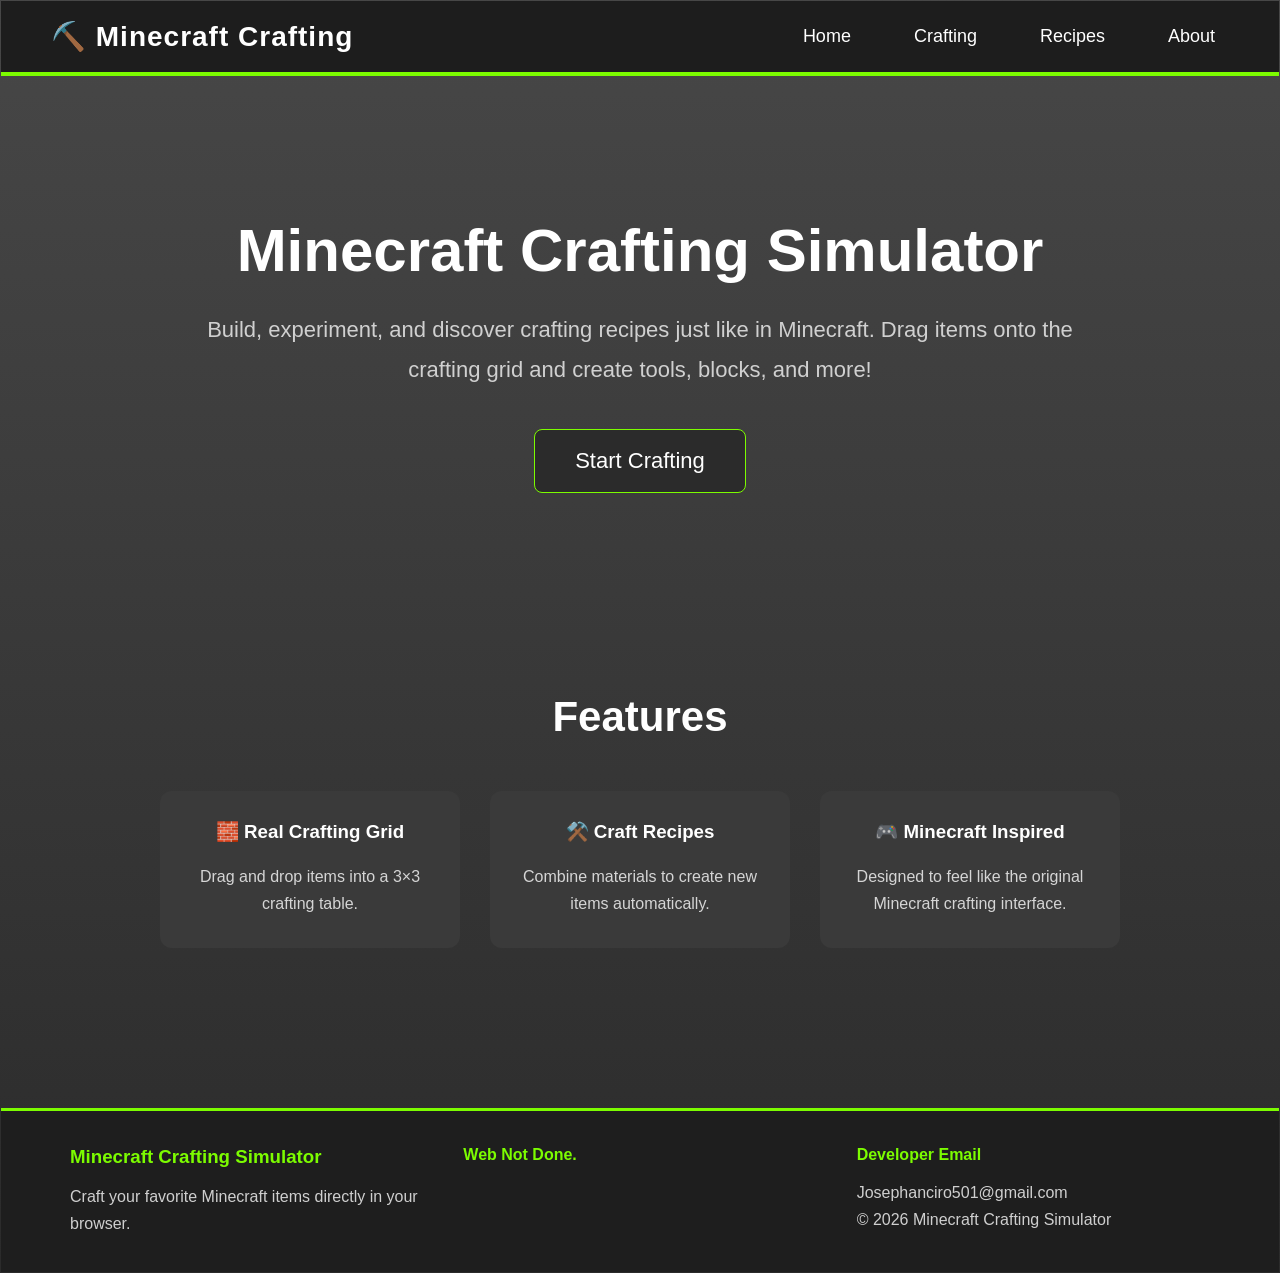
<file: index.html>
<!DOCTYPE html>
<html lang="en">
<head>

    <meta charset="UTF-8">
    <meta name="viewport" content="width=device-width, initial-scale=1.0">

    <title>Minecraft Crafting | Home</title>
    <link rel="icon" type="image/png" href="https://static.wikia.nocookie.net/minecraft_gamepedia/images/c/c7/Grass_Block.png/revision/latest/thumbnail/width/360/height/450?cb=20230226144250" />
    <link rel="stylesheet" href="style.css">

</head>

<body>

<!-- ================= NAVBAR ================= -->

<nav class="navbar">

    <div class="logo">
        ⛏️ Minecraft Crafting
    </div>

    <ul class="nav-links">

        <li><a href="index.html">Home</a></li>
        <li><a href="crafting.html">Crafting</a></li>
        <li><a href="recipes.html">Recipes</a></li>
        <li><a href="about.html">About</a></li>

    </ul>

</nav>

<!-- ================= HERO ================= -->

<section class="hero">

    <h1>Minecraft Crafting Simulator</h1>

    <p>

        Build, experiment, and discover crafting recipes just like in Minecraft.
        Drag items onto the crafting grid and create tools, blocks, and more!

    </p>

    <a href="crafting.html" class="start-btn">

        Start Crafting

    </a>

</section>

<!-- ================= FEATURES ================= -->

<section class="features">

    <h2>Features</h2>

    <div class="feature-grid">

        <div class="feature-card">

            <h3>🧱 Real Crafting Grid</h3>

            <p>
                Drag and drop items into a 3×3 crafting table.
            </p>

        </div>

        <div class="feature-card">

            <h3>⚒️ Craft Recipes</h3>

            <p>
                Combine materials to create new items automatically.
            </p>

        </div>

        <div class="feature-card">

            <h3>🎮 Minecraft Inspired</h3>

            <p>
                Designed to feel like the original Minecraft crafting interface.
            </p>

        </div>

    </div>

</section>



<!-- ================= FOOTER ================= -->

<footer>

    <div class="footer-container">

        <div class="footer-left">

            <h3>Minecraft Crafting Simulator</h3>

            <p>
                Craft your favorite Minecraft items directly in your browser.
            </p>

        </div>

        <div class="footer-center">

            <h4>Web Not Done.</h4>

        </div>

        <div class="footer-right">

            <h4>Developer Email</h4>

            <p>Josephanciro501@gmail.com</p>

            <p>© 2026 Minecraft Crafting Simulator</p>

        </div>

    </div>

</footer>

</body>
</html>
</file>
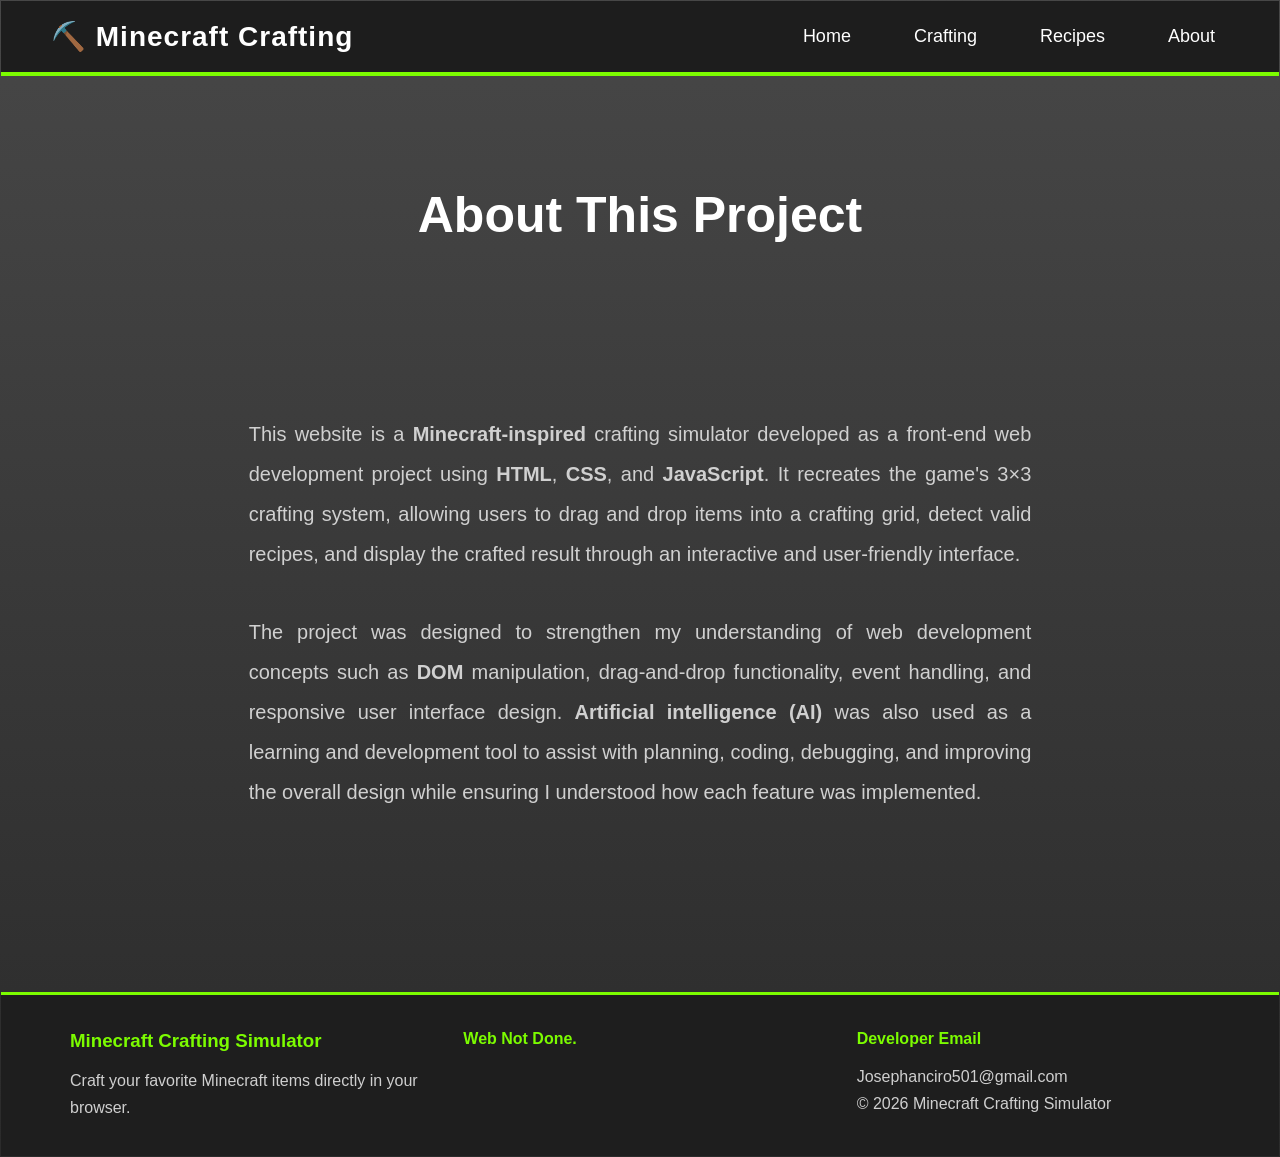
<file: about.html>
<!DOCTYPE html>
<html lang="en">
<head>

    <meta charset="UTF-8">
    <meta name="viewport" content="width=device-width, initial-scale=1.0">

    <title>Minecraft Crafting | About</title>
    <link rel="icon" type="image/png" href="https://mcheads.ru/heads/medium/front/tior.png" />
    <link rel="stylesheet" href="style.css">

</head>

<body>

<!-- ================= NAVBAR ================= -->

<nav class="navbar">

    <div class="logo">
        ⛏️ Minecraft Crafting
    </div>

    <ul class="nav-links">

        <li><a href="index.html">Home</a></li>
        <li><a href="crafting.html">Crafting</a></li>
        <li><a href="recipes.html">Recipes</a></li>
        <li><a href="about.html">About</a></li>

    </ul>

</nav>

<!-- ================= ABOUT ================= -->

<section class="about">

    <h2>About This Project</h2>

    <p>

        This website is a <b>Minecraft-inspired</b> crafting simulator developed as a front-end web development project using <b>HTML</b>, <b>CSS</b>, and <b>JavaScript</b>. It recreates the game's 3×3 crafting system, allowing users to drag and drop items into a crafting grid, detect valid recipes, and display the crafted result through an interactive and user-friendly interface.

    </p>
    <br>
    <p>

        The project was designed to strengthen my understanding of web development concepts such as <b>DOM</b> manipulation, drag-and-drop functionality, event handling, and responsive user interface design. <b>Artificial intelligence (AI)</b> was also used as a learning and development tool to assist with planning, coding, debugging, and improving the overall design while ensuring I understood how each feature was implemented.

    </p>

</section>

<!-- ================= FOOTER ================= -->

<footer>

    <div class="footer-container">

        <div class="footer-left">

            <h3>Minecraft Crafting Simulator</h3>

            <p>
                Craft your favorite Minecraft items directly in your browser.
            </p>

        </div>

        <div class="footer-center">

            <h4>Web Not Done.</h4>

        </div>

        <div class="footer-right">

            <h4>Developer Email</h4>

            <p>Josephanciro501@gmail.com</p>

            <p>© 2026 Minecraft Crafting Simulator</p>

        </div>

    </div>

</footer>

</body>
</html>
</file>
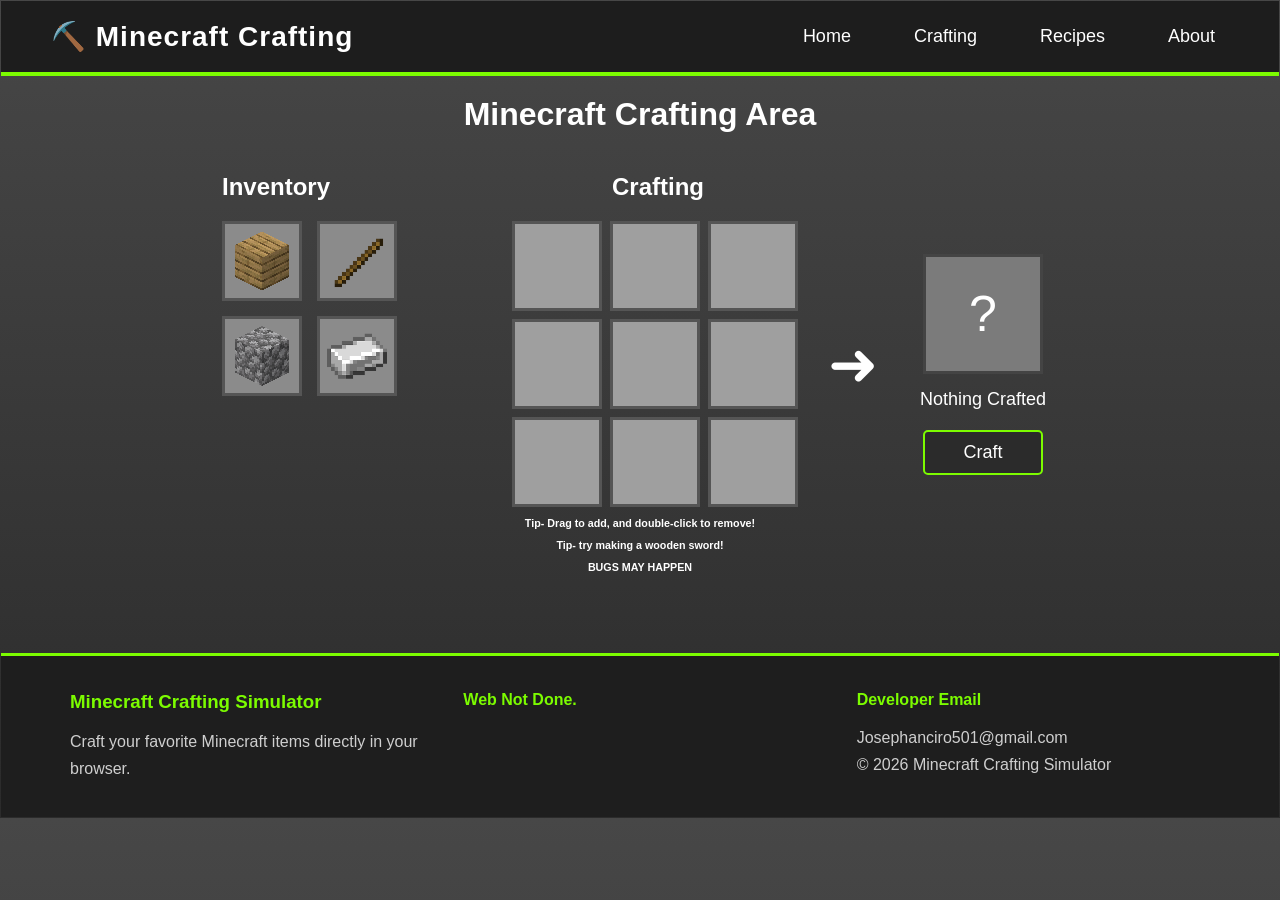
<file: crafting.html>
<!DOCTYPE html>
<html lang="en">

<head>

    <meta charset="UTF-8">
    <meta name="viewport" content="width=device-width, initial-scale=1.0">

    <title>Minecraft Crafting | Crafting</title>
    <link rel="icon" type="image/png" href="https://static.wikia.nocookie.net/minecraft_gamepedia/images/b/b7/Crafting_Table_JE4_BE3.png/revision/latest/thumbnail/width/360/height/360?cb=20191229083528" />
    <link rel="stylesheet" href="style.css">

</head>

<body>

  <nav class="navbar">

    <div class="logo">
        ⛏️ Minecraft Crafting
    </div>

    <ul class="nav-links">

        <li><a href="index.html">Home</a></li>
        <li><a href="crafting.html">Crafting</a></li>
        <li><a href="recipes.html">Recipes</a></li>
        <li><a href="about.html">About</a></li>

    </ul>

</nav>

    <h1>Minecraft Crafting Area</h1>

    <div class="container">

        <!-- INVENTORY -->

        <div class="inventory">

            <h2>Inventory</h2>

            <div class="items">

              <div class="item" draggable="true" data-item="wood">
                  <img src="images/wood.png" alt="Wood">
              </div>

              <div class="item" draggable="true" data-item="stick">
                  <img src="images/stick.png" alt="Stick">
              </div>

              <div class="item" draggable="true" data-item="stone">
                  <img src="images/stone.png" alt="Stone">
              </div>

              <div class="item" draggable="true" data-item="iron">
                  <img src="images/iron.png" alt="Iron">
              </div>

            </div>

        </div>

        <!-- CRAFTING -->

        <div class="crafting-section">

            <div id="H2"><h2>Crafting</h2></div>

            <div class="crafting-area">

                <div class="crafting-grid">

                    <div class="slot" data-index="0"></div>
                    <div class="slot" data-index="1"></div>
                    <div class="slot" data-index="2"></div>

                    <div class="slot" data-index="3"></div>
                    <div class="slot" data-index="4"></div>
                    <div class="slot" data-index="5"></div>

                    <div class="slot" data-index="6"></div>
                    <div class="slot" data-index="7"></div>
                    <div class="slot" data-index="8"></div>

                </div>

                <div class="arrow">

                    ➜

                </div>

                <div class="output">

                    <div id="result">?</div>

                    <p id="itemName">
                        Nothing Crafted
                    </p>

                    <button id="craftBtn">

                        Craft

                    </button>

                </div>

            </div>

        </div>

    </div>
    <h6>Tip- Drag to add, and double-click to remove!</h6>
    <h6>Tip- try making a wooden sword!</h6>
    <h6>BUGS MAY HAPPEN</h6>

    <footer>

    <div class="footer-container">

        <div class="footer-left">

            <h3>Minecraft Crafting Simulator</h3>

            <p>
                Craft your favorite Minecraft items directly in your browser.
            </p>

        </div>

        <div class="footer-center">

            <h4>Web Not Done.</h4>

        </div>

        <div class="footer-right">

            <h4>Developer Email</h4>

            <p>Josephanciro501@gmail.com</p>
            <p>© 2026 Minecraft Crafting Simulator</p>

        </div>

    </div>

</footer>

    <script src="recipes.js"></script>
    <script src="script.js"></script>

</body>

</html>
</file>
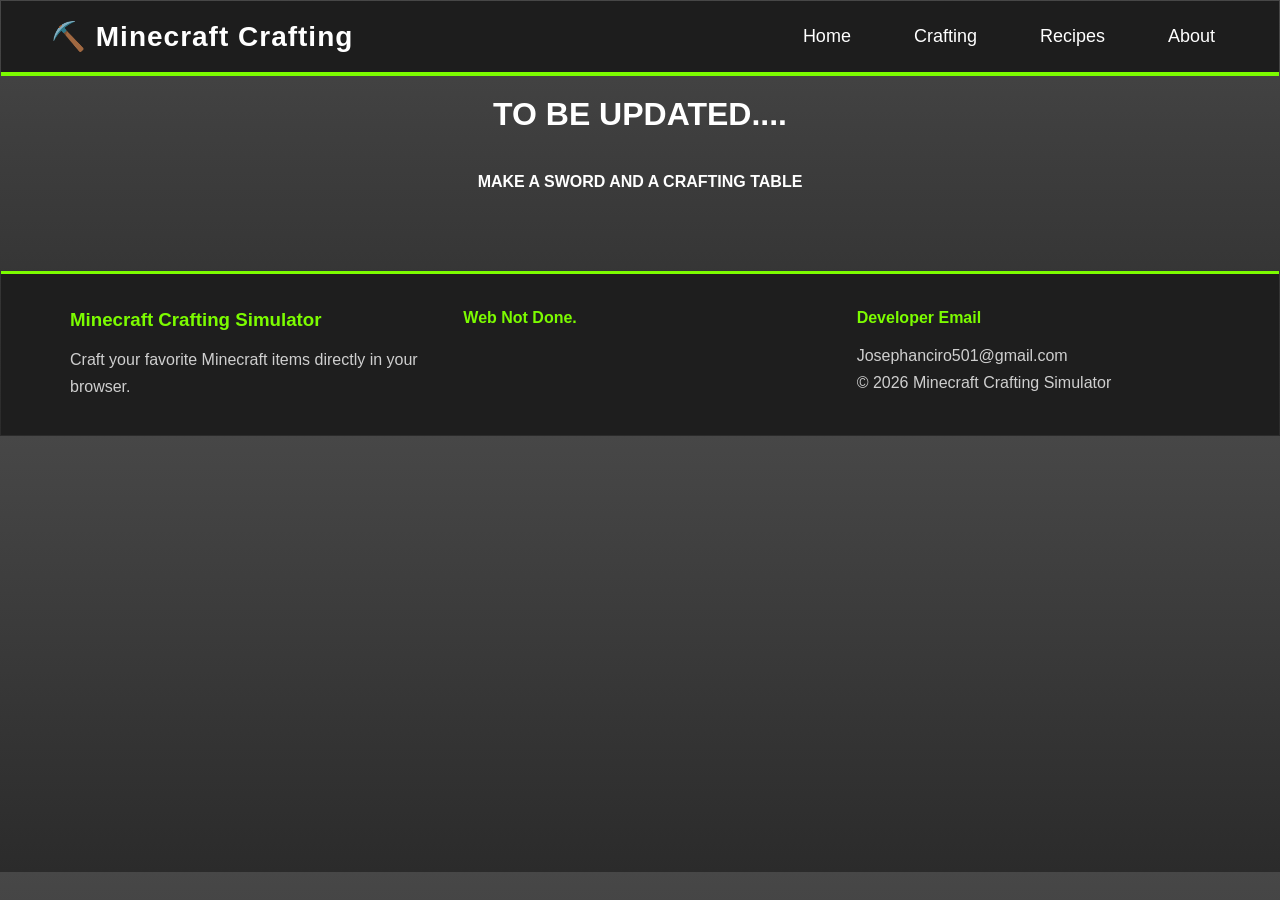
<file: recipes.html>
<!DOCTYPE html>
<html lang="en">
<head>

    <meta charset="UTF-8">
    <meta name="viewport" content="width=device-width, initial-scale=1.0">

    <title>Minecraft Crafting | Recipes </title>
    <link rel="icon" type="image/png" href="https://static.wikia.nocookie.net/minecraft_gamepedia/images/f/f2/Paper_JE2_BE2.png/revision/latest/thumbnail/width/360/height/360?cb=20230611043112" />
    <link rel="stylesheet" href="style.css">

</head>

<body>

<!-- ================= NAVBAR ================= -->

<nav class="navbar">

    <div class="logo">
        ⛏️ Minecraft Crafting
    </div>

    <ul class="nav-links">

        <li><a href="index.html">Home</a></li>
        <li><a href="crafting.html">Crafting</a></li>
        <li><a href="recipes.html">Recipes</a></li>
        <li><a href="about.html">About</a></li>

    </ul>

</nav>

<h1>TO BE UPDATED....</h1>
<h4>MAKE A SWORD AND A CRAFTING TABLE</h4>
<!-- ================= FOOTER ================= -->

<footer>

    <div class="footer-container">

        <div class="footer-left">

            <h3>Minecraft Crafting Simulator</h3>

            <p>
                Craft your favorite Minecraft items directly in your browser.
            </p>

        </div>

        <div class="footer-center">

            <h4>Web Not Done.</h4>

        </div>

        <div class="footer-right">

            <h4>Developer Email</h4>

            <p>Josephanciro501@gmail.com</p>

            <p>© 2026 Minecraft Crafting Simulator</p>

        </div>

    </div>

</footer>

</body>
</html>
</file>
<file: style.css>
*{
    margin:0;
    padding:0;
    box-sizing:border-box;
    font-family:Arial, Helvetica, sans-serif;
}

body{

    background: linear-gradient(to bottom,#474747,#2b2b2b);

    color:white;

    display:flex;

    flex-direction:column;

    align-items:center;

    padding:1px;

}

/* ========================= */
/* NAVBAR */
/* ========================= */

.navbar{

    width:100%;

    height:75px;

    background:#1d1d1d;

    border-bottom:4px solid #7CFC00;

    display:flex;

    justify-content:space-between;

    align-items:center;

    padding:0 50px;

    margin-bottom:20px;

    position:sticky;

    top:0;

    z-index:1000;

}

.logo{

    font-size:28px;

    font-weight:bold;

    color:white;

    letter-spacing:1px;

}

.nav-links{

    display:flex;

    list-style:none;

    gap:35px;

}

.nav-links a{

    text-decoration:none;

    color:white;

    font-size:18px;

    transition:.2s;

    padding:8px 14px;

    border-radius:6px;

}

.nav-links a:hover{

    background:#4CAF50;
    border:1px solid #7CFC00;
    color:white;

}

/* ================= HERO ================= */

.hero{

    text-align:center;

    padding:120px 20px;
    

}

.hero h1{

    font-size:60px;

    margin-bottom:25px;

}

.hero p{

    width:70%;

    margin:auto;

    font-size:22px;

    color:#d0d0d0;

    line-height:1.8;

}

.start-btn{

    display:inline-block;

    margin-top:40px;

    background:#2b2b2b;

    color:white;

    text-decoration:none;

    padding:18px 40px;

    font-size:22px;

    border-radius:8px;

    transition:.2s;

    border:1px solid #7CFC00;

}

.start-btn:hover{

    background:#00ff4c;
    

    transform:scale(1.05);

}

/* ================= FEATURES ================= */

.features{

    padding:80px 40px;

    text-align:center;

}

.features h2{

    font-size:42px;

    margin-bottom:50px;

}

.feature-grid{

    display:flex;

    justify-content:center;

    gap:30px;

    flex-wrap:wrap;

}

.feature-card{

    width:300px;

    background:#3a3a3a;

    padding:30px;

    border-radius:12px;

    transition:.2s;

}

.feature-card:hover{

    transform:translateY(-10px);

    box-shadow:0 0 25px #7CFC00;

}

.feature-card h3{

    margin-bottom:20px;

}

.feature-card p{

    color:#d5d5d5;

    line-height:1.7;

}

/* ================= ABOUT ================= */

.about{

    padding:80px;

    text-align:center;

}

.about h2{

    font-size:50px;
    margin-top:10px;
    margin-bottom:170px;

}

.about p{

    width:70%;

    margin:auto;
    margin-bottom:20px;

    color:#d0d0d0;

    line-height:2;

    font-size:20px;

    text-align: justify;

}

/*    Crafting  Page   */

h1{

    margin-bottom:40px;

}


.container{

    display:flex;

    gap:70px;

    align-items:flex-start;

}

/* Inventory */

.inventory{

    width:220px;

}

.inventory h2{

    margin-bottom:20px;

}

.items{

    display:grid;

    grid-template-columns:repeat(2,80px);

    gap:15px;

}

.item{
    width:80px;
    height:80px;

    display:flex;
    justify-content:center;
    align-items:center;

    background:#8b8b8b;

    border:3px solid #555;

    transition:.15s ease;

    cursor:pointer;
}

.item img{

    width:60px;

    image-rendering:pixelated;

    transition:.15s ease;

}

.item:hover{

    transform:translateY(-4px) scale(1.05);

    border-color:#7CFC00;

    box-shadow:
        0 0 5px #ffffff,
        0 0 12px #000000,
        0 0 20px rgb(0, 255, 34);

}

.item:hover img{

    filter:brightness(1.2);

}

/* Crafting */

#H2{
  
  margin-left:100px;
  margin-bottom: 20px;
}

.crafting-area{

    display:flex;

    align-items:center;

    gap:30px;

}

.crafting-grid{

    display:grid;

    grid-template-columns:repeat(3,90px);

    gap:8px;

}

.slot{

    width:90px;

    height:90px;

    background:#9f9f9f;

    border:3px solid #555;

    display:flex;

    justify-content:center;

    align-items:center;

    font-size:36px;

}

/* Arrow */

.arrow{

    font-size:60px;

}

/* Output */

.output{

    display:flex;

    flex-direction:column;

    align-items:center;

}

#result{

    width:120px;

    height:120px;

    background:#7b7b7b;

    border:3px solid #444;

    display:flex;

    justify-content:center;

    align-items:center;

    font-size:50px;

}
#result:hover{
  box-shadow:
        0 0 5px #ffffff,
        0 0 12px #000000,
        0 0 20px rgb(0, 255, 34);
}

#itemName{

    margin-top:15px;

    font-size:18px;

    text-align:center;

    width:150px;

}

button{

    margin-top:20px;

    width:120px;

    height:45px;

    cursor:pointer;

    border:2px solid #7CFC00;

    border-radius:5px;

    background:#2b2b2b;

    color:white;

    font-size:18px;

    transition:.2s;

}

button:hover{

    background:#00ff4c;

}

.item img{
    width:60px;
    height:60px;
    image-rendering: pixelated;
}

.slot img{
    width:60px;
    height:60px;
    image-rendering: pixelated;
}

#result img{
    width:80px;
    height:80px;
    image-rendering: pixelated;
}

h6{
  margin-top: 10px;
}

/* ========================= */
/* FOOTER */
/* ========================= */

footer{

    margin-top:80px;

    width:100%;

    background:#1e1e1e;

    border-top:3px solid #7CFC00;

    color:white;

}

.footer-container{

    max-width:1200px;

    margin:auto;

    padding:35px 30px;

    display:flex;

    justify-content:space-between;

    flex-wrap:wrap;

    gap:40px;

}

.footer-left,
.footer-center,
.footer-right{

    flex:1;

    min-width:220px;

}

.footer-container h3,
.footer-container h4{

    margin-bottom:15px;

    color:#7CFC00;

}

.footer-container p{

    color:#cfcfcf;

    line-height:1.7;

}

.footer-container ul{

    list-style:none;

}

.footer-container li{

    margin-bottom:10px;

}

.footer-container a{

    color:#cfcfcf;

    text-decoration:none;

    transition:.2s;

}

.footer-container a:hover{

    color:#7CFC00;

    padding-left:5px;

}
</file>
